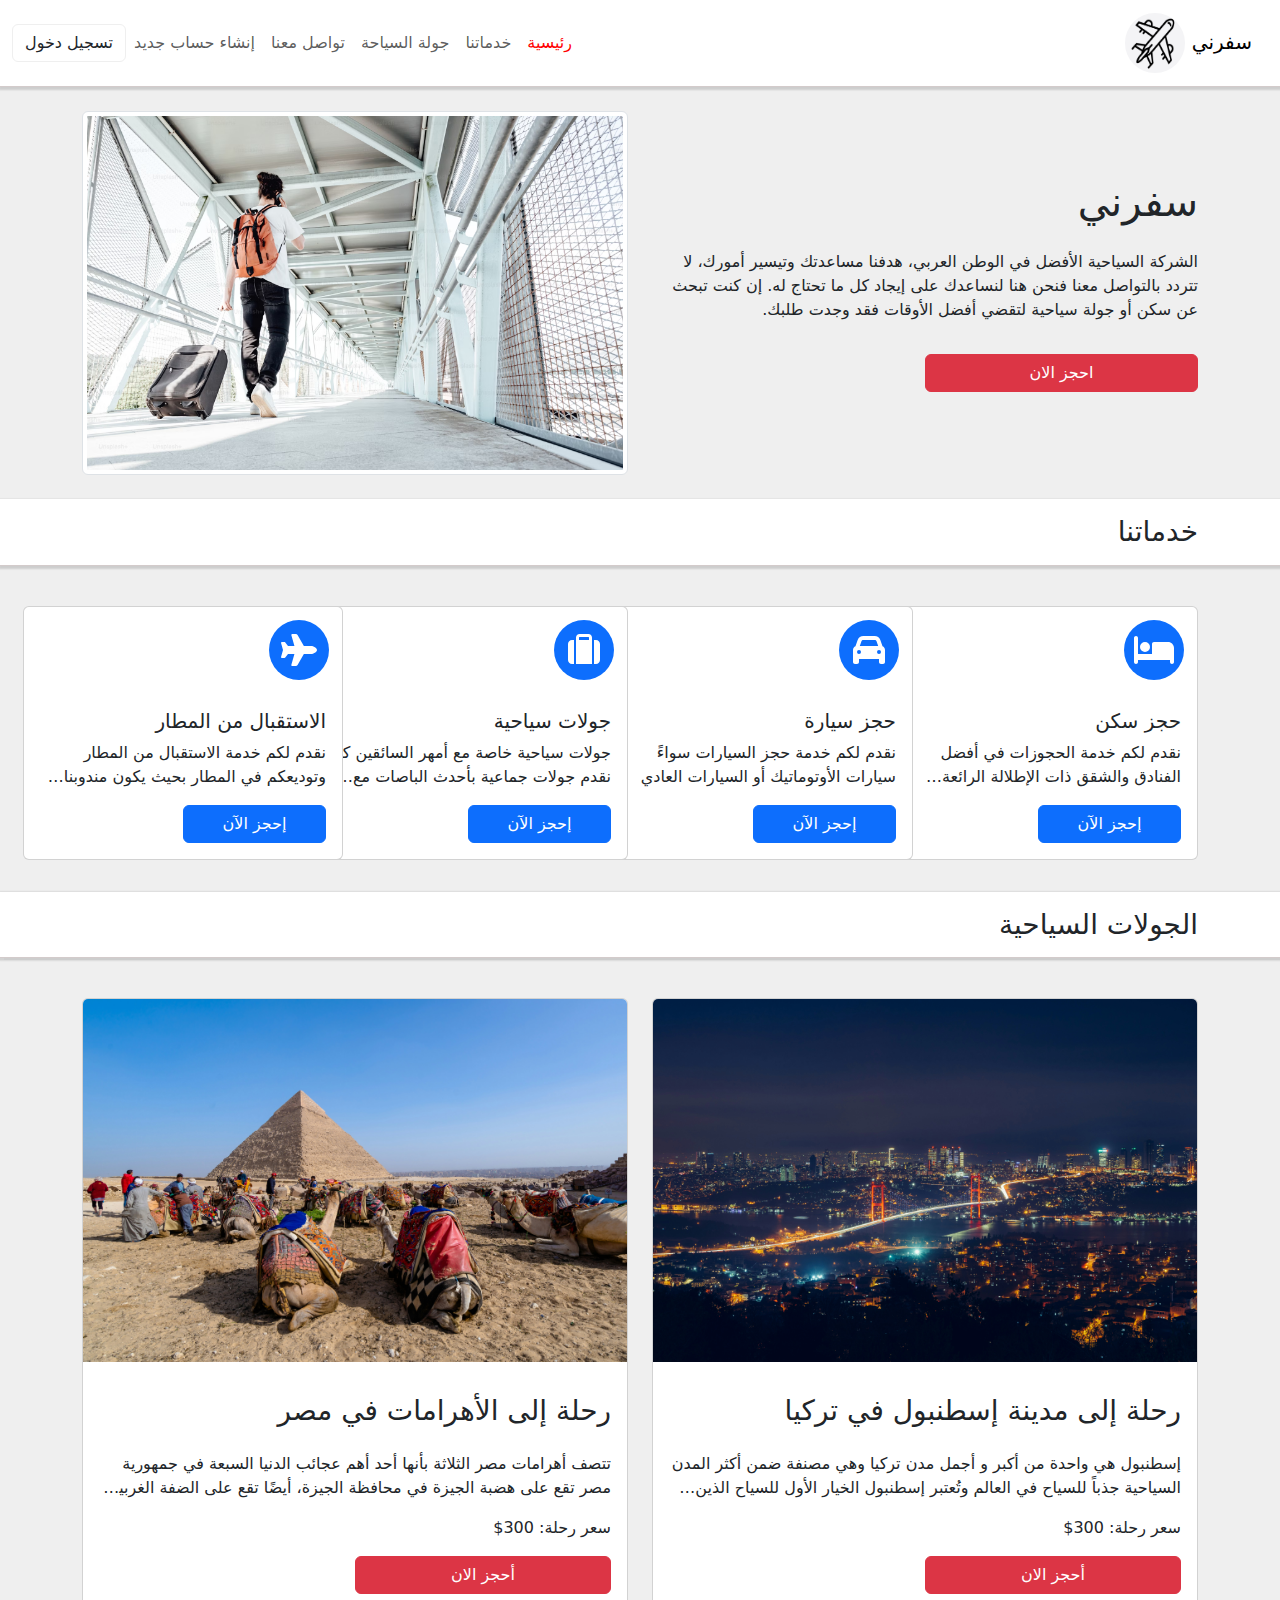
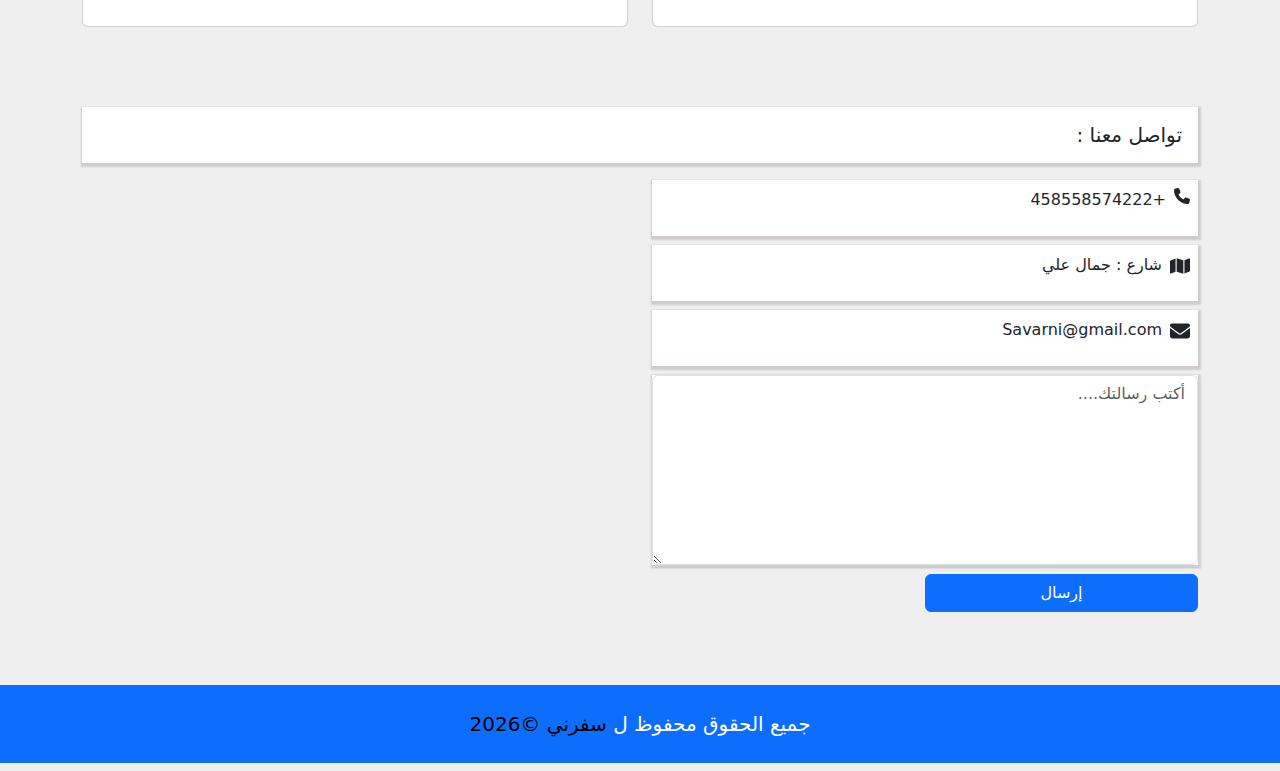
<file: index.html>
<!DOCTYPE html>
<html lang="ar" dir="rtl">
<head>
    <meta charset="UTF-8">
    <meta name="viewport" content="width=device-width, initial-scale=1.0">
    <title> سفرني</title>
    <link rel="stylesheet" href="78492f0a1915464b90c8.css">
<script defer src="js/main.js"></script><link href="css/main.css" rel="stylesheet"></head>
<body>
    <nav class="navbar navbar-expand-lg navbar-light bg-light">
        <div class="container-fluid">
          <a class="navbar-brand" href="./">
            سفرني
            <img src="images/logo.png" alt="">
          </a>
          <button class="navbar-toggler" type="button" data-bs-toggle="collapse" data-bs-target="#navbarSupportedContent" aria-controls="navbarSupportedContent" aria-expanded="false" aria-label="Toggle navigation">
            <span class="navbar-toggler-icon"></span>
          </button>
          <div class="collapse navbar-collapse" id="navbarSupportedContent">
            <ul class="navbar-nav me-auto mb-2 mb-lg-0">
              <li class="nav-item">
                <a class="nav-link active" aria-current="page" href="./">رئيسية</a>
              </li>
              <li class="nav-item">
                <a class="nav-link" href="#services">خدماتنا</a>
              </li>
              <li class="nav-item">
                <a class="nav-link " href="./tours.html">جولة السياحة</a>
              </li>
              <li class="nav-item">
                <a class="nav-link" href="./contact.html">تواصل معنا</a>
              </li>
              <li class="nav-item">
                <a class="nav-link" href="./signin.html">
                    إنشاء حساب جديد 
                </a>
              </li>
            </ul>
                <div>
                    <!-- Button trigger modal -->
                    <button type="button" class="btn btn-default defualt" data-bs-toggle="modal" data-bs-target="#exampleModal">
                       تسجيل دخول
                    </button>
              
              
                    
                    <!-- Modal -->
                    <div class="modal fade" id="exampleModal" tabindex="-1" aria-labelledby="exampleModalLabel" aria-hidden="true">
                      <div class="modal-dialog">
                      <div class="modal-content">
                          <div class="modal-header">
                          
                          <button type="button" class="btn-close" data-bs-dismiss="modal" aria-label="Close"></button>
                          </div>
                          <div class="modal-body">
                            <h5 class="py-3"> تسجيل دخول :</h5>
                            
                              <form action="">
                                  <input type="text" name="name" id="" placeholder="...الاسم" class="form-control mb-2">
                                  <input type="password" name="name" id="" placeholder="كلمة سر..." class="form-control mb-2">
                                  <a href="./" class="btn btn-primary w-50">دخول</a>
                                  <button type="button" class="btn btn-default" data-bs-toggle="modal" data-bs-target="#exampleModal">
                                    هل نسيت كلمة سر ?
                                </button>
                              </form>
                          </div>
                      
                      </div>
                      </div>
                  </div>
   
                </div>
          </div>
        </div>
      </nav>


      <div class="container py-4">
          <div class="row d-flex align-items-center">
            <div class="slider-title col-lg-6">
                <h1 class="text-3xl"> سفرني</h1>
                <div class="slider-descrition py-3">
                  الشركة السياحية الأفضل في الوطن العربي، هدفنا مساعدتك وتيسير أمورك، لا تتردد بالتواصل معنا فنحن هنا لنساعدك على إيجاد كل ما تحتاج له. إن كنت تبحث عن سكن أو جولة سياحية لتقضي أفضل الأوقات فقد وجدت طلبك.
                </div>
                <button class="btn btn-danger w-50  my-3"> احجز الان</button>
            </div>
            <div class="slider-image col-lg-6">
              <img src="images/Travel.png" class="w-100 img-thumbnail" alt="">
            </div>
          </div>
      </div>
 
      

      <!-- Services-->
     <section id="services">
      <h3 class="title py-3">
        <div class="container">
          خدماتنا
        </div>
      </h3>
      <div class="container py-4">
        <div class="row">
          <div class="col-lg-3">
              <div class="card my-2" style="width:20rem;">
                <div class="card-logo">
                    <i class="fas fa-bed fa-2xl"></i>
                </div>
              <div class="card-body">
                <h5 class="card-title">حجز سكن</h5>
                <p class="card-text">نقدم لكم خدمة الحجوزات في أفضل الفنادق والشقق ذات الإطلالة الرائعة والقريبة من جميع</p>
                <a href="#" class="btn btn-primary w-50">إحجز الآن</a>
              </div>
            </div>
          </div>
          <div class="col-lg-3">
              <div class="card my-2" style="width:20rem;">
                <div class="card-logo">
                    <i class="fas fa-car fa-2xl"></i>
                </div>
              <div class="card-body">
                <h5 class="card-title"> حجز سيارة</h5>
                <p class="card-text"> نقدم لكم خدمة حجز السيارات سواءً سيارات الأوتوماتيك أو السيارات العادي</p>
                <a href="#" class="btn btn-primary w-50">إحجز الآن</a>
              </div>
            </div>
          </div>
          <div class="col-lg-3">
              <div class="card my-2" style="width:20rem;">
                <div class="card-logo">
                    <i class="fas fa-suitcase  fa-2xl"></i>
                </div>
              <div class="card-body">
                <h5 class="card-title"> جولات سياحية</h5>
                <p class="card-text">  جولات سياحية خاصة مع أمهر السائقين كما نقدم جولات جماعية بأحدث الباصات مع أفضل المرشدين السياحيين الذين يُجيدون اللغة العربية ولإنجليزي</p>
                <a href="#" class="btn btn-primary w-50">إحجز الآن</a>
              </div>
            </div>
          </div>
          <div class="col-lg-3">
              <div class="card my-2" style="width:20rem;">
                <div class="card-logo">
                    <i class="fas fa-plane fa-2xl"></i>
                </div>
              <div class="card-body">
                <h5 class="card-title">  الاستقبال من المطار</h5>
                <p class="card-text">نقدم لكم خدمة الاستقبال من المطار وتوديعكم في المطار بحيث يكون مندوبنا متواجد دائمًا في خدمتكم أثناء وصولكم أو ذهابكم للمطار مع أفضل وسائل النقل</p>
                <a href="#" class="btn btn-primary w-50">إحجز الآن</a>
              </div>
            </div>
          </div>
          
        </div>
      </div>
     </section>
      <!-- Services-->
      <!-- Tours-->
      <section>
        <h3 class="title py-3" id="tours">
          <div class="container">
              الجولات السياحية
          </div>
        </h3>
        <div class="container py-4">
            <div class="row">
                <div class="col-lg-6">
                    <a href="./turkey.html">
                      <div class="card my-2">
                        <img src="images/istanbul.jpg" class="card-img-top" alt="">
                        <div class="card-body">
                          <h3 class="py-3"> رحلة إلى مدينة إسطنبول في تركيا</h3>
                          <p class="card-text">
                            إسطنبول هي واحدة من أكبر و أجمل مدن تركيا وهي مصنفة ضمن أكثر المدن السياحية جذباً للسياح في العالم وتُعتبر إسطنبول الخيار الأول للسياح الذين يفكرون في الذهاب إلى تركيا. ستكون جولتنا في المعالم السياحية التالية:
                            1. متحف آيا صوفيا: عُرف في العصر العُثماني باسم الجامع الكبير الشريف لآيا صوفيا، يقع على الضفة الأوروبيَّة في مدينة 
                          </p>
                          <span> سعر رحلة: 300$</span>
                            <div class="py-3">
                                <button class="btn btn-danger w-50">أحجز الان</button>
                            </div>
                        </div>
                      </div>
                    </a>
                </div>
                <div class="col-lg-6">
                    <a href="./egypt.html">
                        <div class="card my-2">
                          <img src="images/pyramid.jpg" class="card-img-top" alt="">
                          <div class="card-body">
                            <h3 class="py-3">رحلة إلى الأهرامات في مصر </h3>
                            <p class="card-text">تتصف أهرامات مصر الثلاثة بأنها أحد أهم عجائب الدنيا السبعة في جمهورية مصر تقع على هضبة الجيزة في محافظة الجيزة، أيضًا تقع على الضفة الغربية لنهر النيل، وهي تشمل ثلاثة أهرامات وهم خوفو، خفرع، منقرع، والتي بنيت قبل حوالي 25 قرنًا قبل الميلاد</p>
                            <span> سعر رحلة: 300$</span>
                            <div class="py-3">
                                <button class="btn btn-danger w-50">أحجز الان</button>
                            </div>
                            </div>
                          </div>
                        </div>
                      </a>
                </div>
            </div>
        </div>
      </section>
      <!-- Contact Us-->
   
      <section>
        <div class="container py-5">
            <h5 class="title py-3 px-3">    تواصل معنا :</h5>
            <div class="row">
                <div class="col-lg-6">
                   <div class="contact-details d-block">
                        <div class="phone title py-2 px-2 my-2 d-flex  justify-content-start gap-2">
                          <i class="fas fa-phone"></i>
                            <p>+458558574222</p>
                         
                        </div>
                        <div class="address title py-2 px-2 my-2 d-flex  justify-content-start gap-2 ">
                          <i class="fas fa-map"></i>
                          <p> شارع : جمال علي </p>
                            
                        </div>
                        <div class="email title py-2 px-2 my-2 d-flex  justify-content-start gap-2">
                          <i class="fas fa-envelope"></i>
                          <p>Savarni@gmail.com</p>
                        </div>
                        <div class="title">
                            <textarea name="message" class="form-control" placeholder="أكتب رسالتك...." id=""></textarea>
                        </div>
                        <button class="btn btn-primary w-50 my-2"> إرسال</button>
                   </div>

                </div>
                <div class="col-lg-6">
                    <div class="contact-map">
                        <iframe src="https://www.google.com/maps/embed?pb=!1m18!1m12!1m3!1d15217.535413559066!2d-15.984463800192177!3d17.53690199453333!2m3!1f0!2f0!3f0!3m2!1i1024!2i768!4f13.1!3m3!1m2!1s0xe96707ec65a9f0d%3A0xdebf02028e345cb0!2sNimjat%2C%20Mauritania!5e0!3m2!1sen!2s!4v1730049755763!5m2!1sen!2s" width="637" height="450" style="border:0; width:100%;" allowfullscreen="" loading="lazy" referrerpolicy="no-referrer-when-downgrade"></iframe>
                    </div>
                </div>
            </div>
        </div>
      </section>
      <!-- Contact Us-->

      <!-- Footer Us-->
      <footer class="bg-primary">
          <p class="py-4 my-2 text-center text-white"> جميع الحقوق محفوظ ل <span class="text-black"> سفرني &copy;<span id="year"></span></span> </p>
      </footer>
      <!-- Footer Us-->
</body>
</html>
</file>
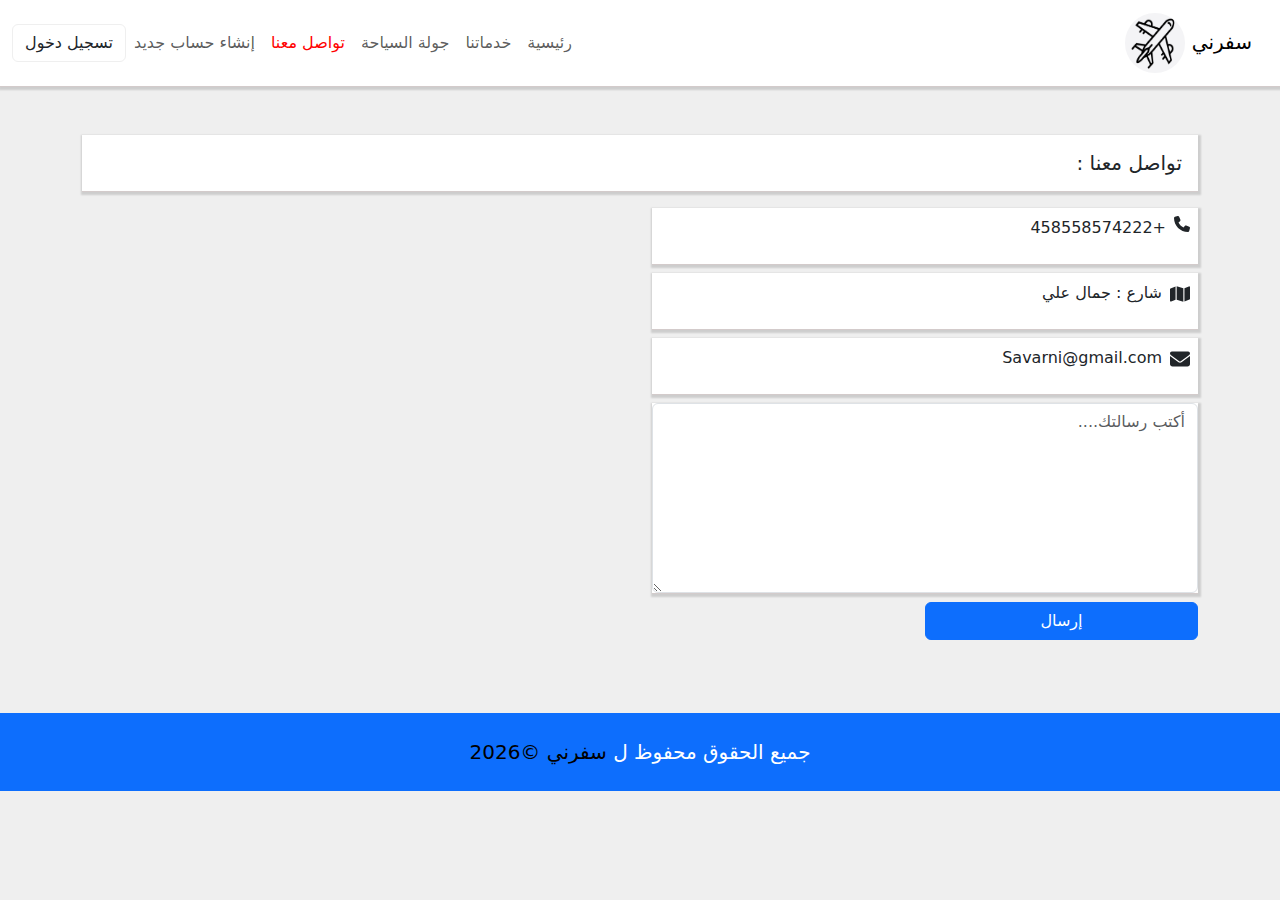
<file: contact.html>
<!DOCTYPE html>
<html lang="ar" dir="rtl">
<head>
    <meta charset="UTF-8">
    <meta name="viewport" content="width=device-width, initial-scale=1.0">
    <title> سفرني | تواصل معنا</title>
    <link rel="stylesheet" href="78492f0a1915464b90c8.css">
<script defer src="js/main.js"></script><link href="css/main.css" rel="stylesheet"></head>
</head>
<body>
  <nav class="navbar navbar-expand-lg navbar-light bg-light">
    <div class="container-fluid">
      <a class="navbar-brand" href="./">
        سفرني
        <img src="images/logo.png" alt="">
      </a>
      <button class="navbar-toggler" type="button" data-bs-toggle="collapse" data-bs-target="#navbarSupportedContent" aria-controls="navbarSupportedContent" aria-expanded="false" aria-label="Toggle navigation">
        <span class="navbar-toggler-icon"></span>
      </button>
      <div class="collapse navbar-collapse" id="navbarSupportedContent">
        <ul class="navbar-nav me-auto mb-2 mb-lg-0">
          <li class="nav-item">
            <a class="nav-link " aria-current="page" href="./">رئيسية</a>
          </li>
          <li class="nav-item">
            <a class="nav-link" href="#services">خدماتنا</a>
          </li>
          <li class="nav-item">
            <a class="nav-link" href="./tours.html">جولة السياحة</a>
          </li>
          <li class="nav-item">
            <a class="nav-link active" href="./contact.html">تواصل معنا</a>
          </li>
          <li class="nav-item">
            <a class="nav-link" href="./signin.html">
                إنشاء حساب جديد 
            </a>
          </li>
        </ul>
            <div>
                <!-- Button trigger modal -->
                <button type="button" class="btn btn-default defualt" data-bs-toggle="modal" data-bs-target="#exampleModal">
                   تسجيل دخول
                </button>
          
                
                <!-- Modal -->
                <div class="modal fade" id="exampleModal" tabindex="-1" aria-labelledby="exampleModalLabel" aria-hidden="true">
                  <div class="modal-dialog">
                  <div class="modal-content">
                      <div class="modal-header">
                      
                      <button type="button" class="btn-close" data-bs-dismiss="modal" aria-label="Close"></button>
                      </div>
                      <div class="modal-body">
                        <h5 class="py-3"> تسجيل دخول :</h5>
                        
                        <form action="">
                          <input type="text" name="name" id="" placeholder="...الاسم" class="form-control mb-2">
                          <input type="password" name="name" id="" placeholder="كلمة سر..." class="form-control mb-2">
                          <a href="./" class="btn btn-primary w-50">دخول</a>
                          <button type="button" class="btn btn-default" data-bs-toggle="modal" data-bs-target="#exampleModal">
                            هل نسيت كلمة سر ?
                        </button>
                      </form>
                      </div>
                  
                  </div>
                  </div>
              </div>

            </div>
      </div>
    </div>
  </nav>
      <!-- Contact Us-->
   
      <section>
        <div class="container py-5">
            <h5 class="title py-3 px-3">    تواصل معنا :</h5>
            <div class="row">
                <div class="col-lg-6">
                   <div class="contact-details d-block">
                        <div class="phone title py-2 px-2 my-2 d-flex  justify-content-start gap-2">
                          <i class="fas fa-phone"></i>
                            <p>+458558574222</p>
                         
                        </div>
                        <div class="address title py-2 px-2 my-2 d-flex  justify-content-start gap-2 ">
                          <i class="fas fa-map"></i>
                          <p> شارع : جمال علي </p>
                            
                        </div>
                        <div class="email title py-2 px-2 my-2 d-flex  justify-content-start gap-2">
                          <i class="fas fa-envelope"></i>
                          <p>Savarni@gmail.com</p>
                        </div>
                        <div class="title">
                            <textarea name="message" class="form-control" placeholder="أكتب رسالتك...." id=""></textarea>
                        </div>
                        <button class="btn btn-primary w-50 my-2"> إرسال</button>
                   </div>

                </div>
                <div class="col-lg-6">
                    <div class="contact-map">
                        <iframe src="https://www.google.com/maps/embed?pb=!1m18!1m12!1m3!1d15217.535413559066!2d-15.984463800192177!3d17.53690199453333!2m3!1f0!2f0!3f0!3m2!1i1024!2i768!4f13.1!3m3!1m2!1s0xe96707ec65a9f0d%3A0xdebf02028e345cb0!2sNimjat%2C%20Mauritania!5e0!3m2!1sen!2s!4v1730049755763!5m2!1sen!2s" width="637" height="450" style="border:0; width:100%;" allowfullscreen="" loading="lazy" referrerpolicy="no-referrer-when-downgrade"></iframe>
                    </div>
                </div>
            </div>
        </div>
      </section>
      <!-- Contact Us-->

      <!-- Footer Us-->
      <footer class="bg-primary">
          <p class="py-4 my-2 text-center text-white"> جميع الحقوق محفوظ ل <span class="text-black"> سفرني &copy;<span id="year"></span></span> </p>
      </footer>
      <!-- Footer Us-->


</body>
</html>
</file>
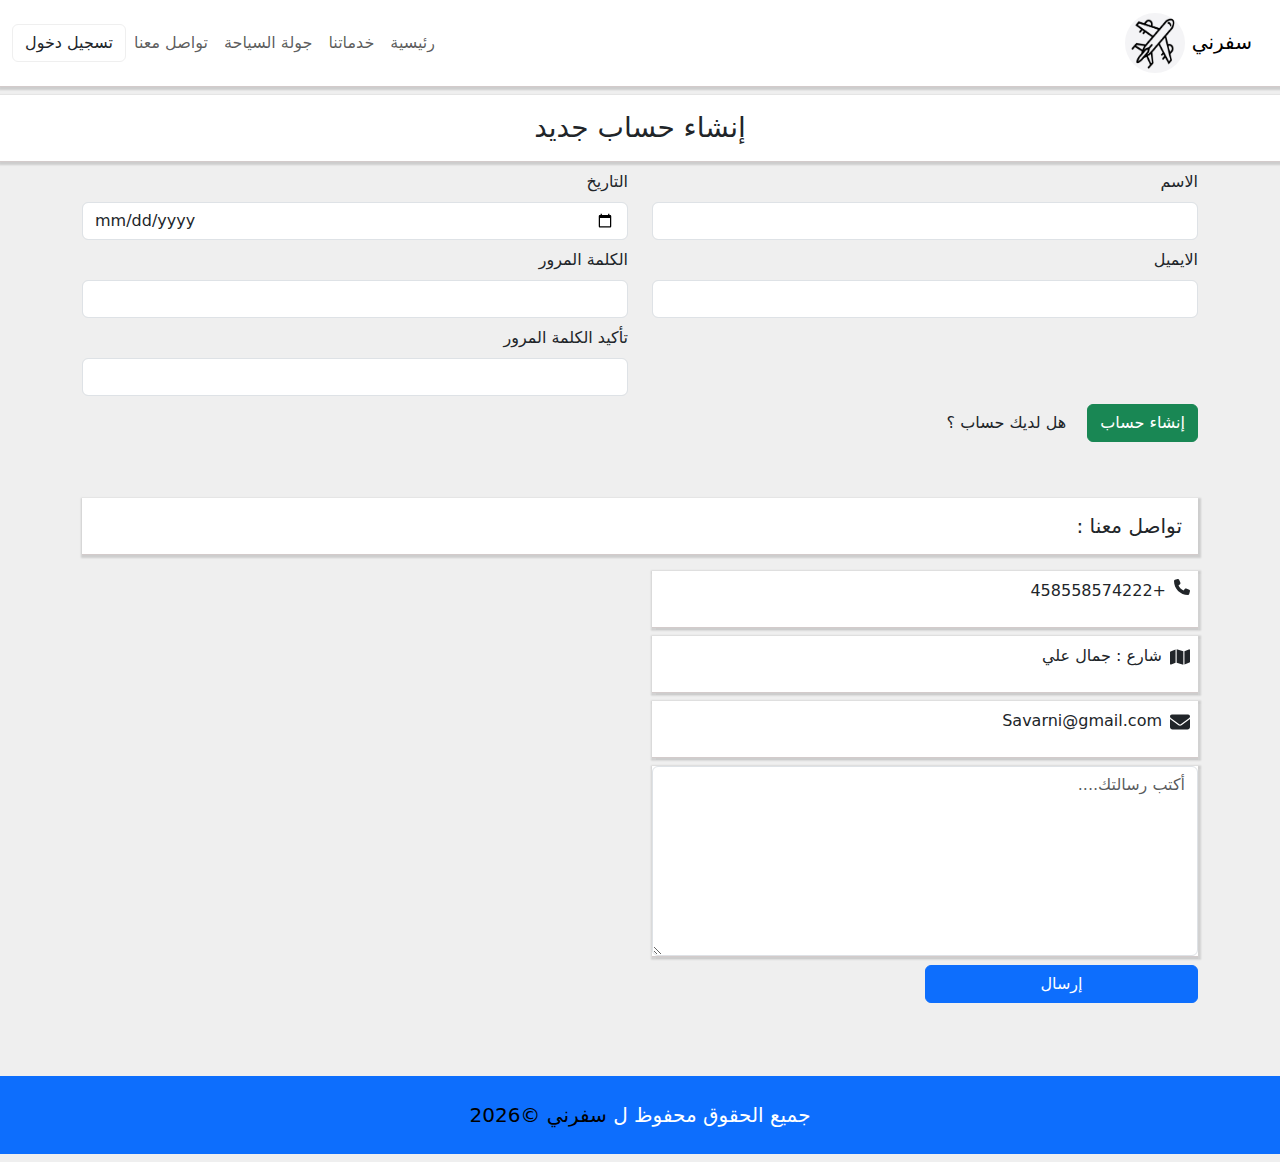
<file: signin.html>
<!DOCTYPE html>
<html lang="ar" dir="rtl">
<head>
    <meta charset="UTF-8">
    <meta name="viewport" content="width=device-width, initial-scale=1.0">
    <title> سفرني | إنشاء حساب جديد</title>
    <link rel="stylesheet" href="78492f0a1915464b90c8.css">
<script defer src="js/main.js"></script><link href="css/main.css" rel="stylesheet"></head>
<body>
    <nav class="navbar navbar-expand-lg navbar-light bg-light">
        <div class="container-fluid">
          <a class="navbar-brand" href="./">
            سفرني
            <img src="images/logo.png" alt="">
          </a>
          <button class="navbar-toggler" type="button" data-bs-toggle="collapse" data-bs-target="#navbarSupportedContent" aria-controls="navbarSupportedContent" aria-expanded="false" aria-label="Toggle navigation">
            <span class="navbar-toggler-icon"></span>
          </button>
          <div class="collapse navbar-collapse" id="navbarSupportedContent">
            <ul class="navbar-nav me-auto mb-2 mb-lg-0">
              <li class="nav-item">
                <a class="nav-link" aria-current="page" href="./">رئيسية</a>
              </li>
              <li class="nav-item">
                <a class="nav-link" href="#">خدماتنا</a>
              </li>
              <li class="nav-item">
                <a class="nav-link" href="#">جولة السياحة</a>
              </li>
              <li class="nav-item">
                <a class="nav-link" href="./contact.html">تواصل معنا</a>
              </li>
        
              
            </ul>
                <div>
                    <!-- Button trigger modal -->
                    <button type="button" class="btn btn-default defualt" data-bs-toggle="modal" data-bs-target="#exampleModal">
                       تسجيل دخول
                    </button>            
                    <!-- Modal -->
                    <div class="modal fade" id="exampleModal" tabindex="-1" aria-labelledby="exampleModalLabel" aria-hidden="true">
                      <div class="modal-dialog">
                      <div class="modal-content">
                          <div class="modal-header">
                          
                          <button type="button" class="btn-close" data-bs-dismiss="modal" aria-label="Close"></button>
                          </div>
                          <div class="modal-body">
                            <h5 class="py-3"> تسجيل دخول :</h5>
                            
                              <form action="">
                                  <input type="text" name="name" id="" placeholder="...الاسم" class="form-control mb-2">
                                  <input type="password" name="name" id="" placeholder="كلمة سر..." class="form-control mb-2">
                                  <a href="./" class="btn btn-primary w-50">دخول</a>
                              </form>
                          </div>
                      
                      </div>
                      </div>
                  </div>
                    <!-- Modal -->
                    <div class="modal fade" id="inscription" tabindex="-1" aria-labelledby="exampleModalLabel" aria-hidden="true">
                      <div class="modal-dialog">
                      <div class="modal-content">
                          <div class="modal-header">
                          
                          <button type="button" class="btn-close" data-bs-dismiss="modal" aria-label="Close"></button>
                          </div>
                          <div class="modal-body">
                            <h5 class="py-3"> تسجيل  :</h5>
                            
                            <form action="">
                              <input type="text" name="name" id="" placeholder="...الاسم" class="form-control mb-2">
                              <input type="password" name="name" id="" placeholder="كلمة سر..." class="form-control mb-2">
                              <a href="./" class="btn btn-primary w-50">دخول</a>
                              <button type="button" class="btn btn-default" data-bs-toggle="modal" data-bs-target="#exampleModal">
                                هل نسيت كلمة سر ?
                            </button>
                          </form>
                          </div>
                      
                      </div>
                      </div>
                  </div>
                </div>
          </div>
        </div>
      </nav>
    <div class="signin py-2">
        <h3 class="title py-3 text-center">إنشاء حساب جديد </h3>
        <div class="container">
            <form >
                <div class="row">
                    <div class="col-lg-6">
                        <label for="name"> الاسم </label>
                        <input type="text" name="username" class="form-control my-2"/>
                        <label for="name"> الايميل </label>
                        <input type="email" name="username" class="form-control my-2"/>
                    </div>
                    <div class="col-lg-6">
                        <label for="name"> التاريخ </label>
                        <input type="date" name="date" class="form-control my-2"/>
                        <label for="password"> الكلمة المرور </label>
                        <input type="password" name="password" class="form-control my-2"/>
                        <label for="confirme"> تأكيد الكلمة المرور </label>
                        <input type="password" name="password" class="form-control my-2"/>
                    </div>
                </div>
                    <div class="d-flex align-content-center justify-content-start gap-2">
                        <a href="./" class="btn btn-success"> إنشاء حساب</a>
                        <a href="#" class="btn btn-default">هل لديك حساب ؟  </a>
                    </div>
            </form>
        </div>
    </div>

          <!-- Contact Us-->
   
          <section>
            <div class="container py-5">
                <h5 class="title py-3 px-3">    تواصل معنا :</h5>
                <div class="row">
                    <div class="col-lg-6">
                       <div class="contact-details d-block">
                            <div class="phone title py-2 px-2 my-2 d-flex  justify-content-start gap-2">
                              <i class="fas fa-phone"></i>
                                <p>+458558574222</p>
                             
                            </div>
                            <div class="address title py-2 px-2 my-2 d-flex  justify-content-start gap-2 ">
                              <i class="fas fa-map"></i>
                              <p> شارع : جمال علي </p>
                                
                            </div>
                            <div class="email title py-2 px-2 my-2 d-flex  justify-content-start gap-2">
                              <i class="fas fa-envelope"></i>
                              <p>Savarni@gmail.com</p>
                            </div>
                            <div class="title">
                                <textarea name="message" class="form-control" placeholder="أكتب رسالتك...." id=""></textarea>
                            </div>
                            <button class="btn btn-primary w-50 my-2"> إرسال</button>
                       </div>
    
                    </div>
                    <div class="col-lg-6">
                        <div class="contact-map">
                            <iframe src="https://www.google.com/maps/embed?pb=!1m18!1m12!1m3!1d15217.535413559066!2d-15.984463800192177!3d17.53690199453333!2m3!1f0!2f0!3f0!3m2!1i1024!2i768!4f13.1!3m3!1m2!1s0xe96707ec65a9f0d%3A0xdebf02028e345cb0!2sNimjat%2C%20Mauritania!5e0!3m2!1sen!2s!4v1730049755763!5m2!1sen!2s" width="637" height="450" style="border:0;width:100%;" allowfullscreen="" loading="lazy" referrerpolicy="no-referrer-when-downgrade"></iframe>
                        </div>
                    </div>
                </div>
            </div>
          </section>
          <!-- Contact Us-->
    
          <!-- Footer Us-->
          <footer class="bg-primary">
              <p class="py-4 my-2 text-center text-white"> جميع الحقوق محفوظ ل <span class="text-black"> سفرني &copy;<span id="year"></span></span> </p>
          </footer>
          <!-- Footer Us-->
    
    
    </body>
    </html>
</body>
</html>
</file>
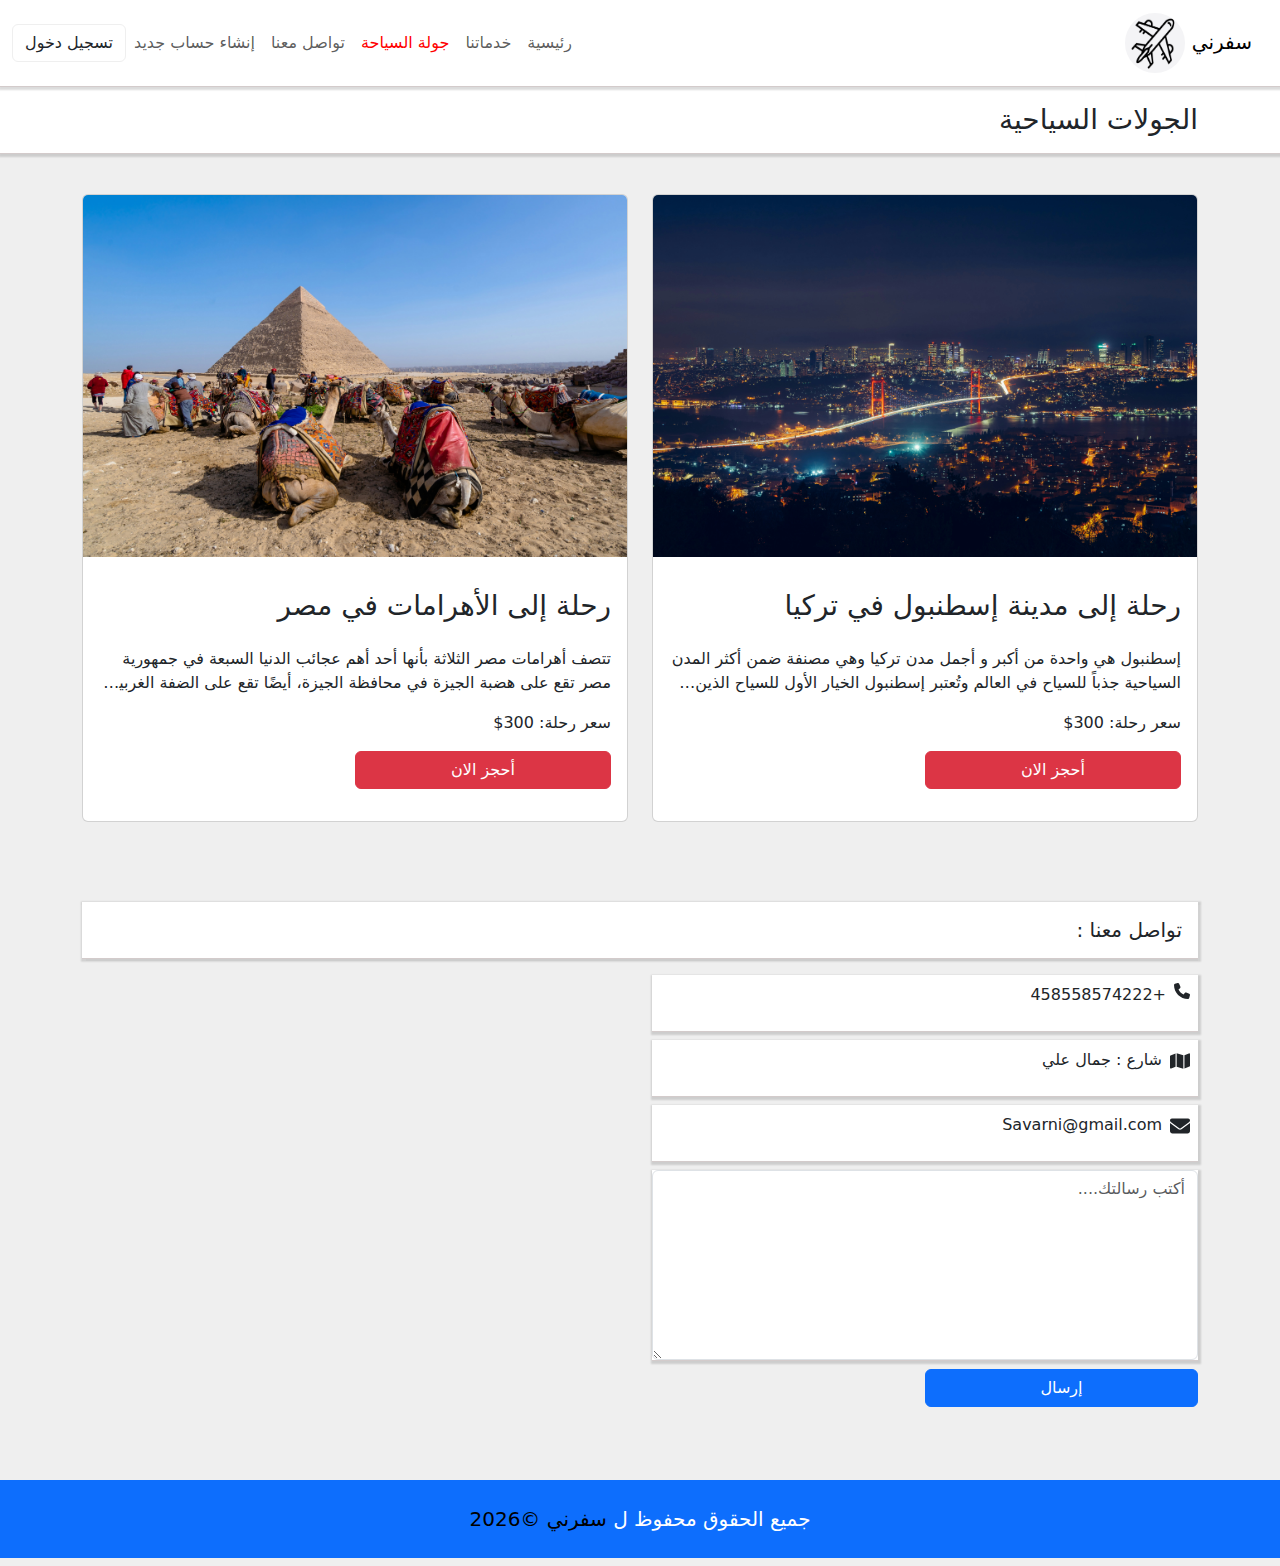
<file: tours.html>
<!DOCTYPE html>
<html lang="ar" dir="rtl">
<head>
    <meta charset="UTF-8">
    <meta name="viewport" content="width=device-width, initial-scale=1.0">
    <title> سفرني</title>
    <link rel="stylesheet" href="78492f0a1915464b90c8.css">
<script defer src="js/main.js"></script><link href="css/main.css" rel="stylesheet"></head>
<body>
    <nav class="navbar navbar-expand-lg navbar-light bg-light">
        <div class="container-fluid">
          <a class="navbar-brand" href="./">
            سفرني
            <img src="images/logo.png" alt="">
          </a>
          <button class="navbar-toggler" type="button" data-bs-toggle="collapse" data-bs-target="#navbarSupportedContent" aria-controls="navbarSupportedContent" aria-expanded="false" aria-label="Toggle navigation">
            <span class="navbar-toggler-icon"></span>
          </button>
          <div class="collapse navbar-collapse" id="navbarSupportedContent">
            <ul class="navbar-nav me-auto mb-2 mb-lg-0">
              <li class="nav-item">
                <a class="nav-link" aria-current="page" href="./">رئيسية</a>
              </li>
              <li class="nav-item">
                <a class="nav-link" href="#services">خدماتنا</a>
              </li>
              <li class="nav-item">
                <a class="nav-link active" href="./tours">جولة السياحة</a>
              </li>
              <li class="nav-item">
                <a class="nav-link" href="./contact.html">تواصل معنا</a>
              </li>
              <li class="nav-item">
                <a class="nav-link" href="./signin.html">
                    إنشاء حساب جديد 
                </a>
              </li>
            </ul>
                <div>
                    <!-- Button trigger modal -->
                    <button type="button" class="btn btn-default defualt" data-bs-toggle="modal" data-bs-target="#exampleModal">
                       تسجيل دخول
                    </button>
              
                    
                    <!-- Modal -->
                    <div class="modal fade" id="exampleModal" tabindex="-1" aria-labelledby="exampleModalLabel" aria-hidden="true">
                      <div class="modal-dialog">
                      <div class="modal-content">
                          <div class="modal-header">
                          
                          <button type="button" class="btn-close" data-bs-dismiss="modal" aria-label="Close"></button>
                          </div>
                          <div class="modal-body">
                            <h5 class="py-3"> تسجيل دخول :</h5>
                            
                            <form action="">
                              <input type="text" name="name" id="" placeholder="...الاسم" class="form-control mb-2">
                              <input type="password" name="name" id="" placeholder="كلمة سر..." class="form-control mb-2">
                              <a href="./" class="btn btn-primary w-50">دخول</a>
                              <button type="button" class="btn btn-default" data-bs-toggle="modal" data-bs-target="#exampleModal">
                                هل نسيت كلمة سر ?
                            </button>
                          </form>
                          </div>
                      
                      </div>
                      </div>
                  </div>
   
                </div>
          </div>
        </div>
      </nav>
      <section>
        <h3 class="title py-3" id="tours">
          <div class="container">
              الجولات السياحية
          </div>
        </h3>
        <div class="container py-4">
            <div class="row">
                <div class="col-lg-6">
                    <a href="./turkey.html">
                      <div class="card my-2">
                        <img src="images/istanbul.jpg" class="card-img-top" alt="">
                        <div class="card-body">
                          <h3 class="py-3"> رحلة إلى مدينة إسطنبول في تركيا</h3>
                          <p class="card-text">
                            إسطنبول هي واحدة من أكبر و أجمل مدن تركيا وهي مصنفة ضمن أكثر المدن السياحية جذباً للسياح في العالم وتُعتبر إسطنبول الخيار الأول للسياح الذين يفكرون في الذهاب إلى تركيا. ستكون جولتنا في المعالم السياحية التالية:
                            1. متحف آيا صوفيا: عُرف في العصر العُثماني باسم الجامع الكبير الشريف لآيا صوفيا، يقع على الضفة الأوروبيَّة في مدينة 
                          </p>
                          <span> سعر رحلة: 300$</span>
                            <div class="py-3">
                                <button class="btn btn-danger w-50">أحجز الان</button>
                            </div>
                        </div>
                      </div>
                    </a>
                </div>
                <div class="col-lg-6">
                    <a href="./egypt.html">
                        <div class="card my-2">
                          <img src="images/pyramid.jpg" class="card-img-top" alt="">
                          <div class="card-body">
                            <h3 class="py-3">رحلة إلى الأهرامات في مصر </h3>
                            <p class="card-text">تتصف أهرامات مصر الثلاثة بأنها أحد أهم عجائب الدنيا السبعة في جمهورية مصر تقع على هضبة الجيزة في محافظة الجيزة، أيضًا تقع على الضفة الغربية لنهر النيل، وهي تشمل ثلاثة أهرامات وهم خوفو، خفرع، منقرع، والتي بنيت قبل حوالي 25 قرنًا قبل الميلاد</p>
                            <span> سعر رحلة: 300$</span>
                            <div class="py-3">
                                <button class="btn btn-danger w-50">أحجز الان</button>
                            </div>
                            </div>
                          </div>
                        </div>
                      </a>
                </div>
            </div>
        </div>
      </section>
      <!-- Contact Us-->
   
      <section>
        <div class="container py-5">
            <h5 class="title py-3 px-3">    تواصل معنا :</h5>
            <div class="row">
                <div class="col-lg-6">
                   <div class="contact-details d-block">
                        <div class="phone title py-2 px-2 my-2 d-flex  justify-content-start gap-2">
                          <i class="fas fa-phone"></i>
                            <p>+458558574222</p>
                         
                        </div>
                        <div class="address title py-2 px-2 my-2 d-flex  justify-content-start gap-2 ">
                          <i class="fas fa-map"></i>
                          <p> شارع : جمال علي </p>
                            
                        </div>
                        <div class="email title py-2 px-2 my-2 d-flex  justify-content-start gap-2">
                          <i class="fas fa-envelope"></i>
                          <p>Savarni@gmail.com</p>
                        </div>
                        <div class="title">
                            <textarea name="message" class="form-control" placeholder="أكتب رسالتك...." id=""></textarea>
                        </div>
                        <button class="btn btn-primary w-50 my-2"> إرسال</button>
                   </div>

                </div>
                <div class="col-lg-6">
                    <div class="contact-map">
                        <iframe src="https://www.google.com/maps/embed?pb=!1m18!1m12!1m3!1d15217.535413559066!2d-15.984463800192177!3d17.53690199453333!2m3!1f0!2f0!3f0!3m2!1i1024!2i768!4f13.1!3m3!1m2!1s0xe96707ec65a9f0d%3A0xdebf02028e345cb0!2sNimjat%2C%20Mauritania!5e0!3m2!1sen!2s!4v1730049755763!5m2!1sen!2s" width="637" height="450" style="border:0;width:100%;" allowfullscreen="" loading="lazy" referrerpolicy="no-referrer-when-downgrade"></iframe>
                    </div>
                </div>
            </div>
        </div>
      </section>
      <!-- Contact Us-->

      <!-- Footer Us-->
      <footer class="bg-primary">
          <p class="py-4 my-2 text-center text-white"> جميع الحقوق محفوظ ل <span class="text-black"> سفرني &copy;<span id="year"></span></span> </p>
      </footer>
      <!-- Footer Us-->
</body>
</html>
    
</body>
</html>
</file>
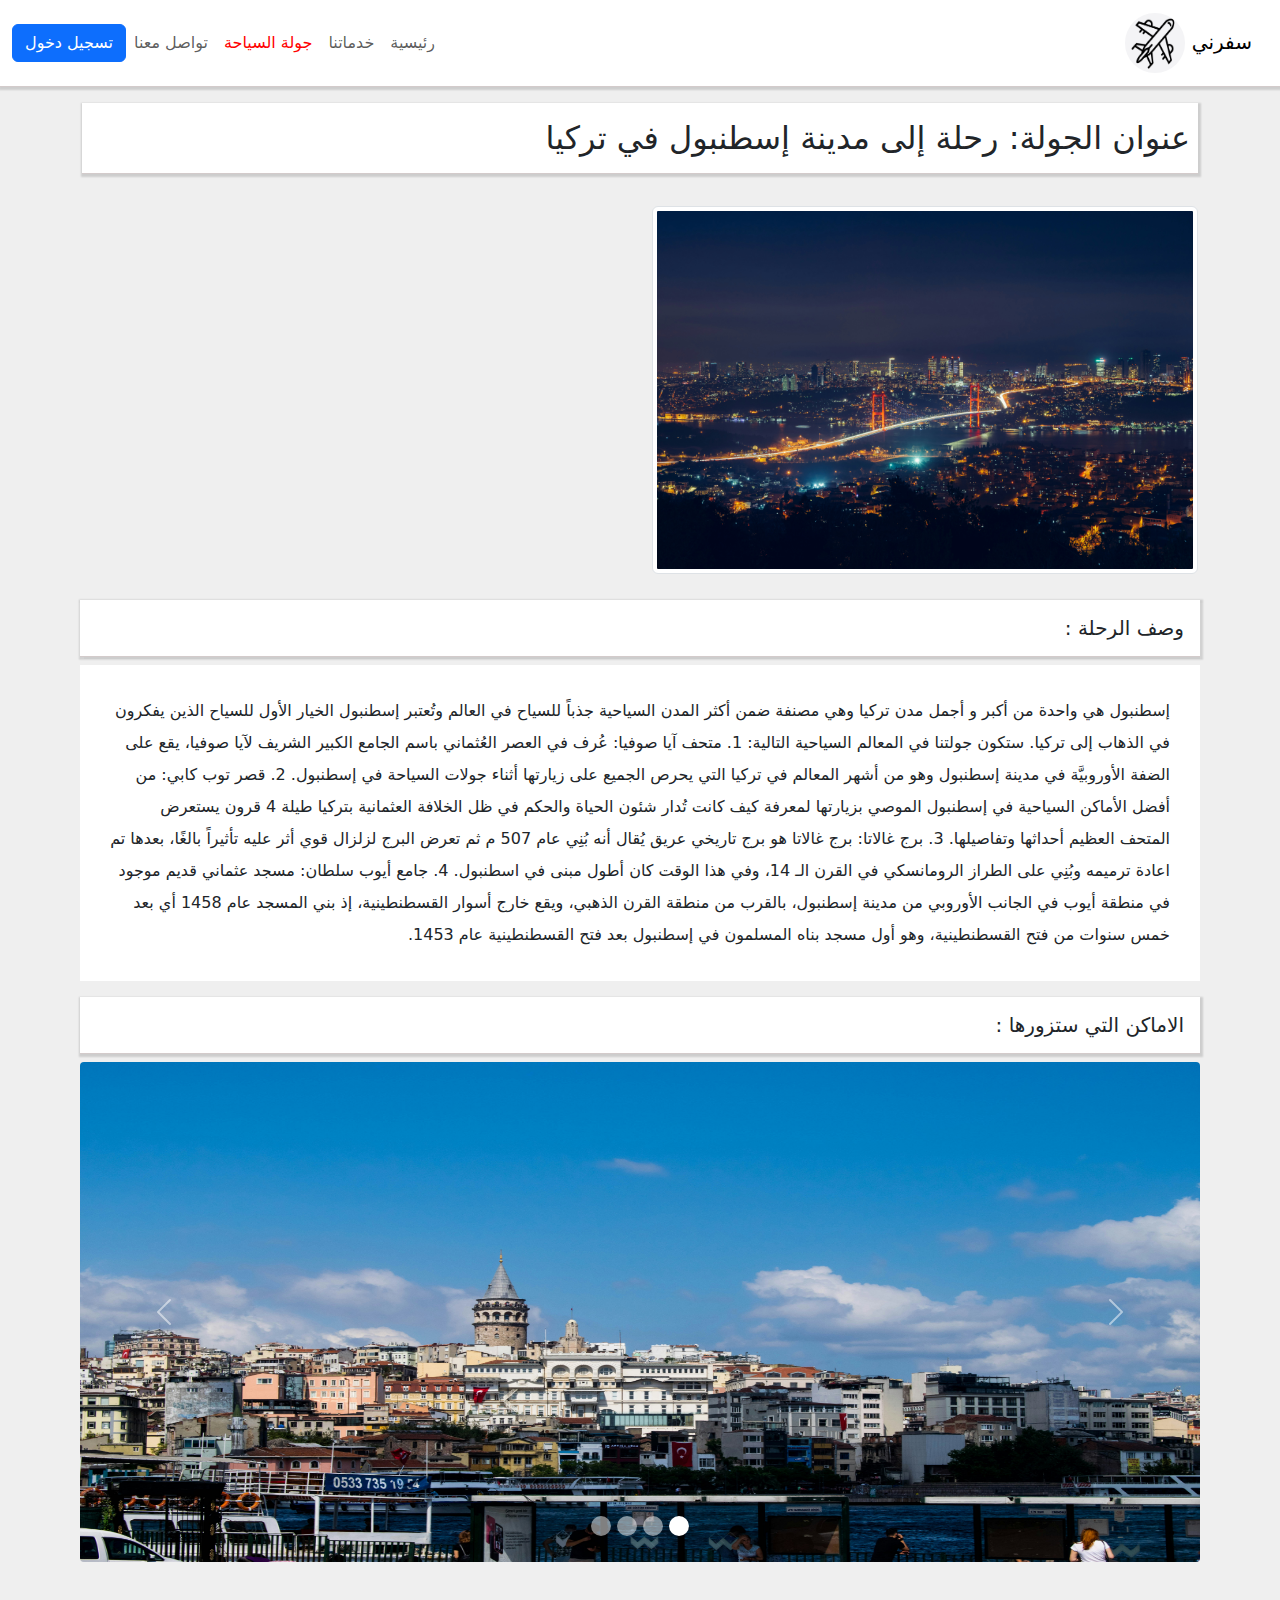
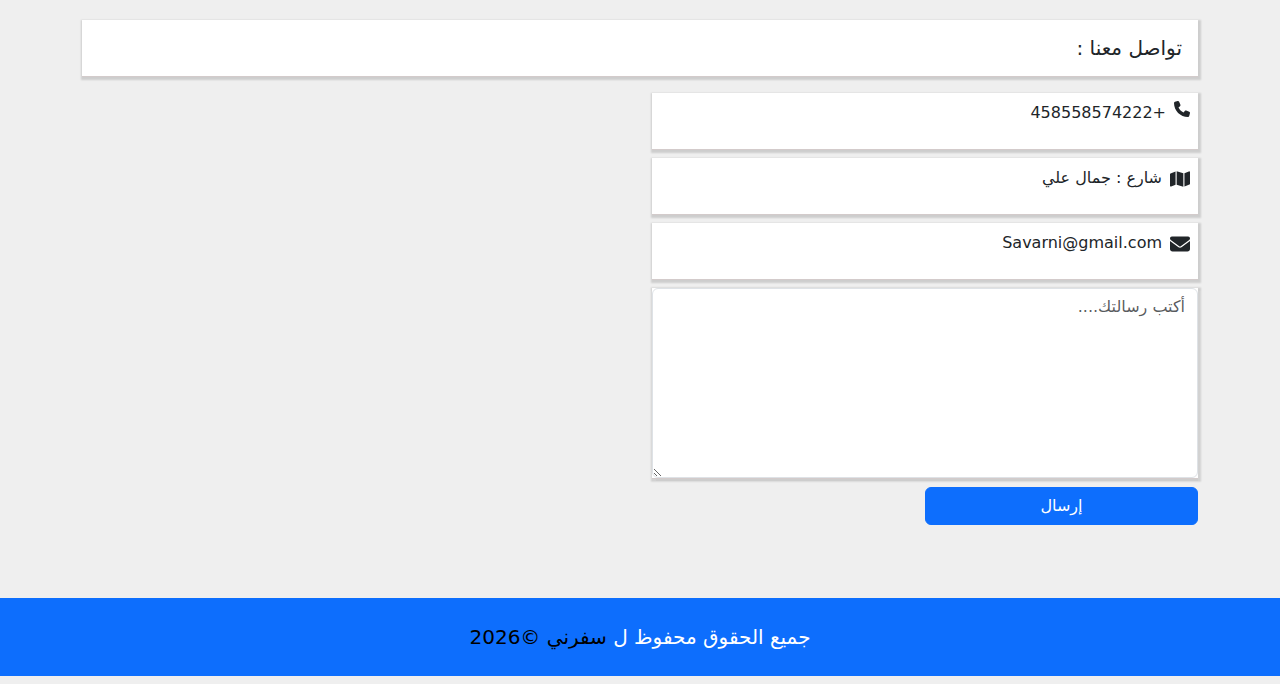
<file: turkey.html>
<!DOCTYPE html>
<html lang="ar" dir="rtl">
<head>
    <meta charset="UTF-8">
    <meta name="viewport" content="width=device-width, initial-scale=1.0">
    <title> سفرني |  جولة سياحية في تركيا</title>
    <link rel="stylesheet" href="78492f0a1915464b90c8.css">
<script defer src="js/main.js"></script><link href="css/main.css" rel="stylesheet"></head>
<nav class="navbar navbar-expand-lg navbar-light bg-light">
    <div class="container-fluid">
      <a class="navbar-brand" href="./">
        سفرني
        <img src="images/logo.png" alt="">
      </a>
      <button class="navbar-toggler" type="button" data-bs-toggle="collapse" data-bs-target="#navbarSupportedContent" aria-controls="navbarSupportedContent" aria-expanded="false" aria-label="Toggle navigation">
        <span class="navbar-toggler-icon"></span>
      </button>
      <div class="collapse navbar-collapse" id="navbarSupportedContent">
        <ul class="navbar-nav me-auto mb-2 mb-lg-0">
          <li class="nav-item">
            <a class="nav-link " aria-current="page" href="./">رئيسية</a>
          </li>
          <li class="nav-item">
            <a class="nav-link" href="#">خدماتنا</a>
          </li>
          <li class="nav-item">
            <a class="nav-link active" href="#">جولة السياحة</a>
          </li>
          <li class="nav-item">
            <a class="nav-link" href="./contact.html">تواصل معنا</a>
          </li>
          
        </ul>
            <div>
                <!-- Button trigger modal -->
                <button type="button" class="btn btn-primary" data-bs-toggle="modal" data-bs-target="#exampleModal">
                   تسجيل دخول
                </button>
                
                <!-- Modal -->
                <div class="modal fade" id="exampleModal" tabindex="-1" aria-labelledby="exampleModalLabel" aria-hidden="true">
                    <div class="modal-dialog">
                    <div class="modal-content">
                        <div class="modal-header">
                        <h5 class="modal-title" id="exampleModalLabel">Modal title</h5>
                        <button type="button" class="btn-close" data-bs-dismiss="modal" aria-label="Close"></button>
                        </div>
                        <div class="modal-body">
                          <form action="">
                            <input type="text" name="name" id="" placeholder="...الاسم" class="form-control mb-2">
                            <input type="password" name="name" id="" placeholder="كلمة سر..." class="form-control mb-2">
                            <a href="./" class="btn btn-primary w-50">دخول</a>
                            <button type="button" class="btn btn-default" data-bs-toggle="modal" data-bs-target="#exampleModal">
                              هل نسيت كلمة سر ?
                          </button>
                        </form>
                        </div>

                    </div>
                    </div>
                </div>
            </div>
      </div>
    </div>
  </nav>

  <section>
    <div class="container">
        <h2 class="title  py-3 my-3 px-2"> عنوان الجولة: رحلة إلى مدينة إسطنبول في تركيا</h2>
        <div class="row">
            <div class="col-lg-6 py-3">
                <img src="images/istanbul.jpg" class="img-thumbnail w-100" alt="">
            </div>
            
            <div class="tour">
                <h5 class="title py-3 px-3"> وصف الرحلة :</h5>
                <p class="tour-description"> 
                                        
                        إسطنبول هي واحدة من أكبر و أجمل مدن تركيا وهي مصنفة ضمن أكثر المدن السياحية جذباً للسياح في العالم وتُعتبر إسطنبول الخيار الأول للسياح الذين يفكرون في الذهاب إلى تركيا. ستكون جولتنا في المعالم السياحية التالية:
                    1. متحف آيا صوفيا: عُرف في العصر العُثماني باسم الجامع الكبير الشريف لآيا صوفيا، يقع على الضفة الأوروبيَّة في مدينة إسطنبول وهو من أشهر المعالم في تركيا التي يحرص الجميع على زيارتها أثناء جولات السياحة في إسطنبول.
                    2. قصر توب كابي: من أفضل الأماكن السياحية في إسطنبول الموصي بزيارتها لمعرفة كيف كانت تُدار شئون الحياة والحكم في ظل الخلافة العثمانية بتركيا طيلة 4 قرون يستعرض المتحف العظيم أحداثها وتفاصيلها.
                    3. برج غالاتا: برج غالاتا هو برج تاريخي عريق يُقال أنه بُنِي عام 507 م ثم تعرض البرج لزلزال قوي أثر عليه تأثيراً بالغًا، بعدها تم اعادة ترميمه وبُنِي على الطراز الرومانسكي في القرن الـ 14، وفي هذا الوقت كان أطول مبنى في اسطنبول.
                    4. جامع أيوب سلطان: مسجد عثماني قديم موجود في منطقة أيوب في الجانب الأوروبي من مدينة إسطنبول، بالقرب من منطقة القرن الذهبي، ويقع خارج أسوار القسطنطينية، إذ بني المسجد عام 1458 أي بعد خمس سنوات من فتح القسطنطينية، وهو أول مسجد بناه المسلمون في إسطنبول بعد فتح القسطنطينية عام 1453.
                </p>
                <h5 class="title py-3 px-3">  الاماكن التي ستزورها :</h5>
                <!-- Gallery -->
                <div id="carouselExampleIndicators" class="carousel slide" data-bs-ride="carousel">
                    <div class="carousel-indicators">
                      <button type="button" data-bs-target="#carouselExampleIndicators" data-bs-slide-to="0" class="active" aria-current="true" aria-label="Slide 1"></button>
                      <button type="button" data-bs-target="#carouselExampleIndicators" data-bs-slide-to="1" aria-label="Slide 2"></button>
                      <button type="button" data-bs-target="#carouselExampleIndicators" data-bs-slide-to="2" aria-label="Slide 3"></button>
                      <button type="button" data-bs-target="#carouselExampleIndicators" data-bs-slide-to="3" aria-label="Slide 4"></button>
                    
                    </div>
                    <div class="carousel-inner">
                      <div class="carousel-item active">
                        <img src="images/turkey-1.jpg" class="d-block w-100" alt="">
                      </div>
                      <div class="carousel-item ">
                        <img src="images/turkey-2.jpg" class="d-block w-100" alt="">
                      </div>
                      <div class="carousel-item ">
                        <img src="images/turkey-3.jpg" class="d-block w-100" alt="">
                      </div>
                      <div class="carousel-item ">
                        <img src="images/turkey-4.jpg" class="d-block w-100" alt="">
                      </div>
                     
                 
                    </div>
                    <button class="carousel-control-prev" type="button" data-bs-target="#carouselExampleIndicators" data-bs-slide="prev">
                      <span class="carousel-control-prev-icon" aria-hidden="true"></span>
                      <span class="visually-hidden">Previous</span>
                    </button>
                    <button class="carousel-control-next" type="button" data-bs-target="#carouselExampleIndicators" data-bs-slide="next">
                      <span class="carousel-control-next-icon" aria-hidden="true"></span>
                      <span class="visually-hidden">Next</span>
                    </button>
                  </div>
                <!-- Gallery -->
            </div>
        </div>
    </div>
  </section>
      <!-- Contact Us-->
   
      <section>
        <div class="container py-5">
            <h5 class="title py-3 px-3">    تواصل معنا :</h5>
            <div class="row">
                <div class="col-lg-6">
                   <div class="contact-details d-block">
                        <div class="phone title py-2 px-2 my-2 d-flex  justify-content-start gap-2">
                          <i class="fas fa-phone"></i>
                            <p>+458558574222</p>
                         
                        </div>
                        <div class="address title py-2 px-2 my-2 d-flex  justify-content-start gap-2 ">
                          <i class="fas fa-map"></i>
                          <p> شارع : جمال علي </p>
                            
                        </div>
                        <div class="email title py-2 px-2 my-2 d-flex  justify-content-start gap-2">
                          <i class="fas fa-envelope"></i>
                          <p>Savarni@gmail.com</p>
                        </div>
                        <div class="title">
                            <textarea name="message" class="form-control" placeholder="أكتب رسالتك...." id=""></textarea>
                        </div>
                        <button class="btn btn-primary w-50 my-2"> إرسال</button>
                   </div>

                </div>
                <div class="col-lg-6">
                    <div class="contact-map">
                        <iframe src="https://www.google.com/maps/embed?pb=!1m18!1m12!1m3!1d15217.535413559066!2d-15.984463800192177!3d17.53690199453333!2m3!1f0!2f0!3f0!3m2!1i1024!2i768!4f13.1!3m3!1m2!1s0xe96707ec65a9f0d%3A0xdebf02028e345cb0!2sNimjat%2C%20Mauritania!5e0!3m2!1sen!2s!4v1730049755763!5m2!1sen!2s" width="637" height="450" style="border:0;width:100%;" allowfullscreen="" loading="lazy" referrerpolicy="no-referrer-when-downgrade"></iframe>
                    </div>
                </div>
            </div>
        </div>
      </section>
      <!-- Contact Us-->

      <!-- Footer Us-->
      <footer class="bg-primary">
          <p class="py-4 my-2 text-center text-white"> جميع الحقوق محفوظ ل <span class="text-black"> سفرني &copy;<span id="year"></span></span> </p>
      </footer>
      <!-- Footer Us-->


</body>
</html>
</file>
<file: 78492f0a1915464b90c8.css>
// extracted by mini-css-extract-plugin
</file>
